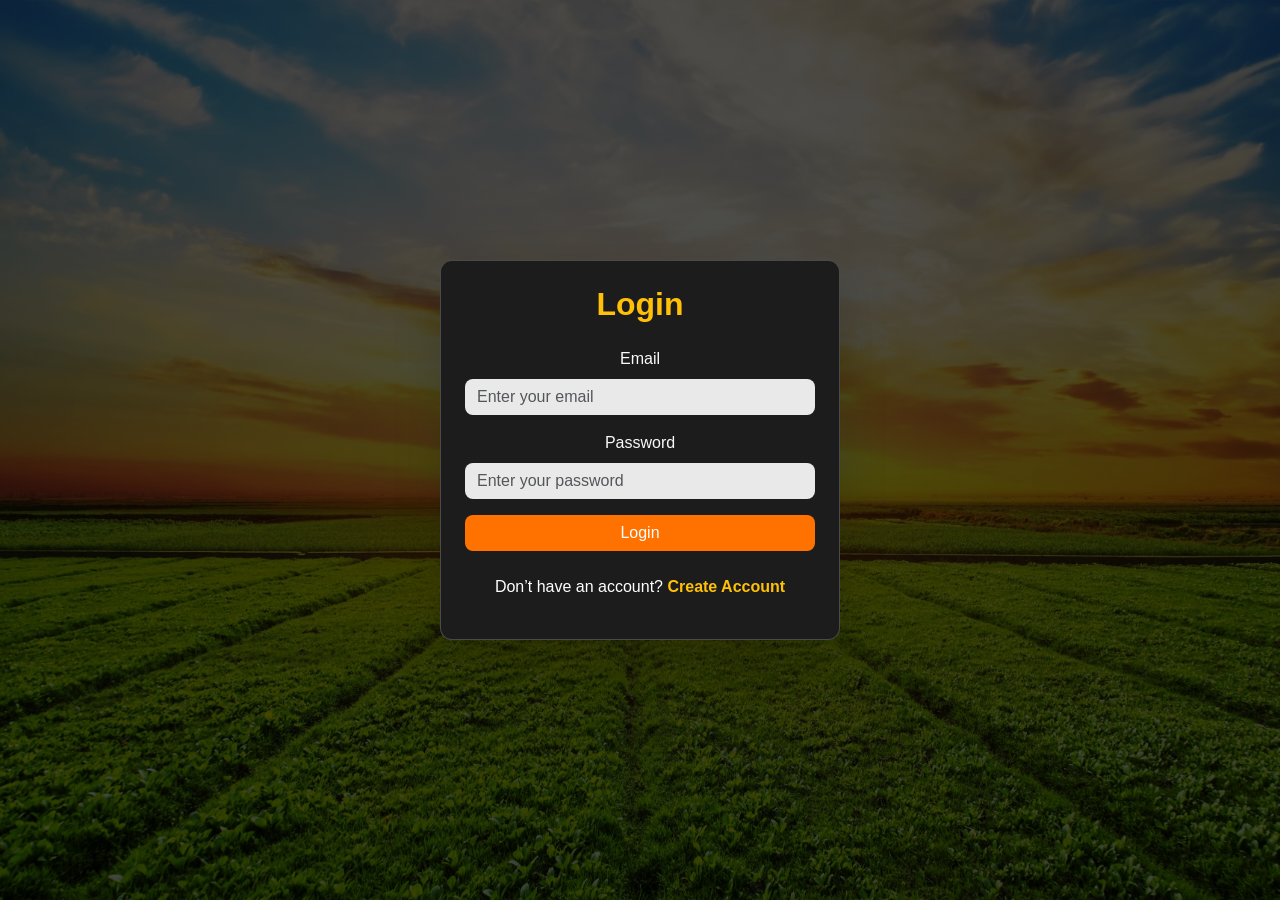
<file: login.html>
<!DOCTYPE html>
<html lang="en">
    <head>
        <meta charset="UTF-8">
        <meta name="viewport" content="width=device-width, initial-scale=1.0">
        <title>Login - Byte Technology</title>

        <!-- Bootstrap CSS -->
        <link href="https://cdn.jsdelivr.net/npm/bootstrap@5.3.3/dist/css/bootstrap.min.css" rel="stylesheet">

        <!-- Custom CSS -->
        <link rel="stylesheet" href="styles.css">
    </head>
    <body>

        <!-- Main Contents -->
        <main class="d-flex justify-content-center align-items-center flex-column">
            <div class="login-card p-4 shadow-lg">
                <h2 class="text-center mb-4 text-warning fw-bold">Login</h2>

                <form>
                    <div class="mb-3">
                        <label class="form-label text-light">Email</label>
                        <input type="email" class="form-control" placeholder="Enter your email" required>
                    </div>
                    <div class="mb-3">
                        <label class="form-label text-light">Password</label>
                        <input type="password" class="form-control" placeholder="Enter your password" required>
                    </div>

                    <button type="submit" class="btn btn-custom w-100 mb-2">Login</button>
                </form>

                <p class="text-center mt-3">
                    Don’t have an account?
                    <a href="#" id="openSignup" class="text-warning text-decoration-none fw-bold">Create Account</a>
                </p>
            </div>
        </main>

        <!-- Bootstrap JS -->
        <script src="https://cdn.jsdelivr.net/npm/bootstrap@5.3.3/dist/js/bootstrap.bundle.min.js"></script>

        <!-- Open Signup in new tab and close this -->
        <script>
            document.getElementById("openSignup").addEventListener("click", function(e) {
                e.preventDefault();
                window.open("signup.html", "_blank");
                window.close();
            });
        </script>

        <!-- Custom JS to Disable Right-Click and Keyboard Shortcuts -->
        <script>
            // Disable right-click
            document.addEventListener('contextmenu', event => event.preventDefault());

            // Disable Ctrl+A, Ctrl+C, Ctrl+X, Ctrl+S, Ctrl+U
            document.addEventListener('keydown', event => {
                if (event.ctrlKey && ['a', 'c', 'x', 's', 'u'].includes(event.key.toLowerCase())) {
                    event.preventDefault();
                }
            });
        </script>

    </body>
</html>
</file>
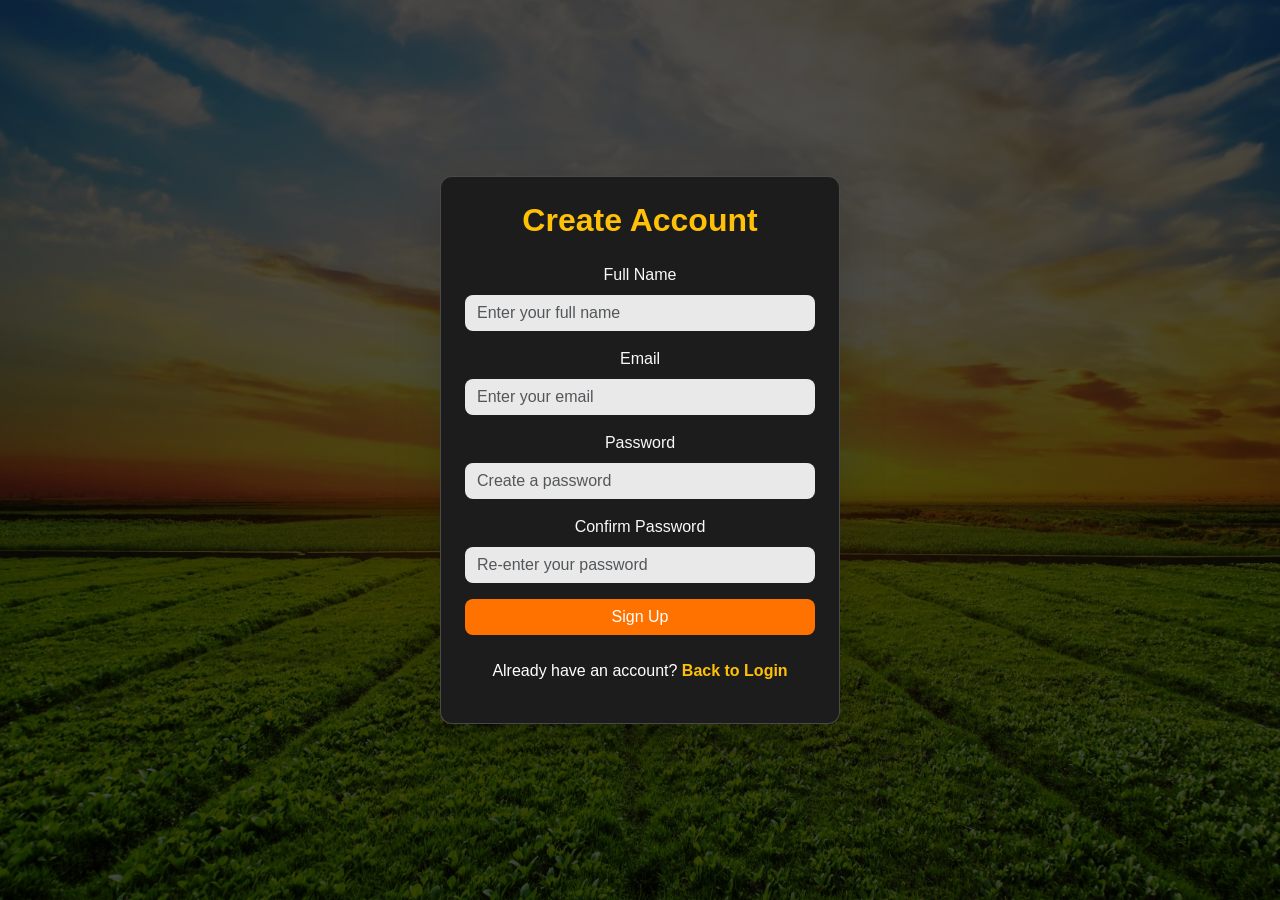
<file: signup.html>
<!DOCTYPE html>
<html lang="en">
    <head>
        <meta charset="UTF-8">
        <meta name="viewport" content="width=device-width, initial-scale=1.0">
        <title>Sign Up - Byte Technology</title>

        <!-- Bootstrap CSS -->
        <link href="https://cdn.jsdelivr.net/npm/bootstrap@5.3.3/dist/css/bootstrap.min.css" rel="stylesheet">

        <!-- Custom CSS -->
        <link rel="stylesheet" href="styles.css">
    </head>
    <body>

        <!-- Main Contents -->
        <main class="d-flex justify-content-center align-items-center flex-column">
            <div class="login-card p-4 shadow-lg">
                <h2 class="text-center mb-4 text-warning fw-bold">Create Account</h2>

                <form>
                    <div class="mb-3">
                        <label class="form-label text-light">Full Name</label>
                        <input type="text" class="form-control" placeholder="Enter your full name" required>
                    </div>
                    <div class="mb-3">
                        <label class="form-label text-light">Email</label>
                        <input type="email" class="form-control" placeholder="Enter your email" required>
                    </div>
                    <div class="mb-3">
                        <label class="form-label text-light">Password</label>
                        <input type="password" class="form-control" placeholder="Create a password" required>
                    </div>
                    <div class="mb-3">
                        <label class="form-label text-light">Confirm Password</label>
                        <input type="password" class="form-control" placeholder="Re-enter your password" required>
                    </div>

                    <button type="submit" class="btn btn-custom w-100 mb-2">Sign Up</button>
                </form>

                <p class="text-center mt-3">
                    Already have an account?
                    <a href="#" id="backToLogin" class="text-warning text-decoration-none fw-bold">Back to Login</a>
                </p>
            </div>
        </main>

        <!-- Bootstrap JS -->
        <script src="https://cdn.jsdelivr.net/npm/bootstrap@5.3.3/dist/js/bootstrap.bundle.min.js"></script>

        <!-- Open Login in new tab and close this -->
        <script>
            document.getElementById("backToLogin").addEventListener("click", function(e) {
                e.preventDefault();
                window.open("login.html", "_blank");
                window.close();
            });
        </script>

        <!-- Custom JS to Disable Right-Click and Keyboard Shortcuts -->
        <script>
            // Disable right-click
            document.addEventListener('contextmenu', event => event.preventDefault());

            // Disable Ctrl+A, Ctrl+C, Ctrl+X, Ctrl+S, Ctrl+U
            document.addEventListener('keydown', event => {
                if (event.ctrlKey && ['a', 'c', 'x', 's', 'u'].includes(event.key.toLowerCase())) {
                    event.preventDefault();
                }
            });
        </script>

    </body>
</html>
</file>
<file: styles.css>
/* ===== Global Styles ===== */
body {
    margin: 0;
    padding: 0;
    font-family: Arial, sans-serif;
    background: linear-gradient(to top, rgba(0,0,0,0.7), rgba(0,0,0,0.7)), url("1.jpg") center/cover no-repeat;
    color: white;
    min-height: 100vh;
    display: flex;
    flex-direction: column;
    
    /*-- Prevent Text Selection --*/
    -webkit-user-select: none; /* Safari */
    -moz-user-select: none;    /* Firefox */
    -ms-user-select: none;     /* IE10+ */
    user-select: none;         /* Standard */
}

/* ===== Header ===== */
header {
    width: 100%;
    background: rgba(0, 0, 0, 0.6);
    padding: 10px 0;
}

/* ===== Logo/Brand ===== */
header h1, 
.navbar-brand {
    color: #ff7200 !important;
    font-weight: bold;
    font-size: 1.8rem;
    margin-bottom: 0;
}

/* ===== Nav Bar Links ===== */
nav a,
.navbar-nav .nav-link {
    color: white !important;
    font-weight: bold;
    margin: 0 10px;
    transition: 0.3s;
}

nav a:hover,
.navbar-nav .nav-link:hover,
.navbar-nav .nav-link.active {
    color: #ff7200 !important;
}

/* ===== Header Layout Fix ===== */
.navbar-nav {
    flex: 1;
    justify-content: center; /* Center nav items */
}

.navbar-brand {
    margin-right: auto; /* Logo stays on left */
}

#cart-container {
    position: relative;
}

#cart-preview {
    right: 0;
    min-width: 220px;
}

/* ===== Login Button ===== */
.btn-custom {
    background-color: #ff7200;
    color: white;
    border: none;
    border-radius: 8px;
    padding: 6px 16px;
    transition: 0.3s;
}

.btn-custom:hover {
    background-color: white;
    color: #ff7200;
    font-weight: bold;
}

/* ===== Main Content ===== */
main {
    flex: 1;
    display: flex;
    flex-direction: column;
    align-items: center;
    justify-content: center;
    text-align: center;
    padding: 40px 20px;
}

span {
    color: #ff7200;
    font-weight: bold;
}

/* ===== Footer ===== */
footer {
    width: 100%;
    background: rgba(0, 0, 0, 0.6);
    text-align: center;
    padding: 30px 15px;
    color: white;
    font-size: 14px;
}

footer h5 {
    color: #ff7200;
    margin-bottom: 10px;
    font-weight: bold;
}

footer p {
    margin: 5px 0;
}

footer .social-icons {
    display: flex;
    justify-content: center;
    flex-wrap: wrap;
}

footer ion-icon {
    color: white;
    font-size: 24px;
    margin: 5px;
    transition: 0.3s;
    vertical-align: middle;
}

footer ion-icon:hover {
    color: #ff7200;
    transform: scale(1.1);
}

footer hr {
    border-color: rgba(255, 255, 255, 0.2);
}

/* ===== Index Page ===== */
.index-hero {
    max-width: 800px;
}

.index-hero h2 span {
    color: #ff7200;
}

.index-hero .btn-custom {
    background: #ff7200;
    color: white;
    border: none;
    padding: 10px 25px;
    border-radius: 5px;
    transition: 0.3s;
}

.index-hero .btn-custom:hover {
    background: white;
    color: #ff7200;
    font-weight: bold;
}

/* ===== About Page ===== */
.about-card {
    background: rgba(255, 255, 255, 0.1);
    border-radius: 10px;
    padding: 20px;
    transition: 0.3s;
}

.about-card:hover {
    background: rgba(255, 255, 255, 0.2);
    transform: translateY(-5px);
}

/* ===== Products / Services Page ===== */
.product-grid {
    display: grid;
    grid-template-columns: repeat(auto-fit, minmax(250px, 1fr));
    gap: 20px;
    width: 100%;
    max-width: 1000px;
    margin: 0 auto;
}

.product-card {
    position: relative;
    background: rgba(255, 255, 255, 0.05);
    border-radius: 10px;
    overflow: hidden;
    text-align: center;
    transition: transform 0.3s ease;
    cursor: pointer;
}

.product-card img {
    width: 100%;
    height: 250px;
    object-fit: cover;
    transition: transform 0.5s ease, filter 0.5s ease;
}

.product-card h3 {
    color: #ff7200;
    margin: 10px 0;
    font-weight: bold;
    z-index: 2;
    position: relative;
}

.product-overlay {
    position: absolute;
    inset: 0;
    background: rgba(0, 0, 0, 0.8);
    color: white;
    opacity: 0;
    transform: translateY(100%);
    transition: all 0.5s ease;
    display: flex;
    flex-direction: column;
    justify-content: center;
    align-items: center;
    padding: 20px;
    text-align: center;
    border-radius: 10px;
}

.product-overlay p {
    margin-bottom: 10px;
}

.product-overlay .btn-custom {
    background: #ff7200;
    color: white;
    border: none;
    border-radius: 5px;
    padding: 8px 16px;
    margin: 5px;
    transition: 0.3s ease;
}

.product-overlay .btn-custom:hover {
    background: white;
    color: #ff7200;
    font-weight: bold;
}

.product-card:hover {
    transform: translateY(-5px);
    box-shadow: 0 8px 25px rgba(0, 0, 0, 0.5);
}

.product-card:hover img {
    transform: scale(1.1);
    filter: brightness(0.6);
}

.product-card:hover .product-overlay {
    opacity: 1;
    transform: translateY(0);
}

/* ===== Cart Popup ===== */
#cart-popup {
    position: fixed;
    bottom: 30px;
    right: 30px;
    background-color: #ff7200;
    color: white;
    padding: 10px 20px;
    border-radius: 8px;
    opacity: 0;
    transform: translateY(20px);
    transition: opacity 0.4s, transform 0.4s;
    z-index: 1000;
}

#cart-popup.show {
    opacity: 1;
    transform: translateY(0);
}

#cart-container {
    position: relative;
}

#cart-preview {
    position: absolute;
    top: 45px;
    right: 0;
    width: 220px;
    background: rgba(0,0,0,0.9);
    border-radius: 8px;
    color: white;
    padding: 10px;
    opacity: 0;
    pointer-events: none;
    transform: translateY(-10px);
    transition: all 0.3s ease;
}

#cart-preview.show {
    opacity: 1;
    pointer-events: auto;
    transform: translateY(0);
}

#cart-preview ul {
    padding-left: 0;
    text-align: left;
}

#cart-preview li {
    font-size: 14px;
    margin-bottom: 5px;
}

/* ===== Order Page / Cart Item Cards ===== */
#cart-items {
    display: flex;
    flex-direction: column;
    align-items: center;
    gap: 25px;
    margin-top: 30px;
    width: 100%;
}

#cart-items .card {
    width: 100%;
    max-width: 900px;
    min-height: 180px;
    background: rgba(255, 255, 255, 0.1);
    border: none;
    border-radius: 12px;
    overflow: hidden;
    display: flex;
    align-items: center;
    gap: 20px;
    padding: 20px;
    color: white;
    transition: transform 0.3s ease, opacity 0.3s ease, box-shadow 0.3s ease;
}

#cart-items .card img {
    width: 180px;
    height: 150px;
    object-fit: cover;
    border-radius: 10px;
}

#cart-items .card-body {
    flex: 1;
    text-align: left;
}

#cart-items .card h5 {
    color: #ff7200;
    font-weight: bold;
    margin-bottom: 10px;
}

#cart-items .card p {
    margin: 3px 0;
    font-size: 1.05rem;
}

#cart-items .btn {
    border-radius: 6px;
    padding: 6px 14px;
}

#cart-items .card:hover {
    transform: translateY(-4px);
    box-shadow: 0 8px 20px rgba(0, 0, 0, 0.5);
}

#cart-items .card.removing {
    opacity: 0;
    transform: scale(0.9);
    transition: all 0.4s ease;
}

/* ===== Order Page ===== */
.order-form {
    background: rgba(255, 255, 255, 0.1);
    border-radius: 10px;
    padding: 20px;
}

.order-form input,
.order-form textarea,
.order-form select {
    background: rgba(255,255,255,0.9);
    border: none;
    border-radius: 8px;
}

.order-form input:focus,
.order-form textarea:focus,
.order-form select:focus {
    outline: 2px solid #ff7200;
    box-shadow: none;
}

/* ===== Details Page ===== */
#product-img {
    transition: transform 0.4s ease, box-shadow 0.4s ease;
}

#product-img:hover {
    transform: scale(1.25);
    box-shadow: 0 8px 25px rgba(0, 0, 0, 0.5);
}

/* ===== Contact Page ===== */
.contact-info {
    display: flex;
    justify-content: space-around;
    flex-wrap: wrap;
    width: 100%;
    max-width: 800px;
    margin-top: 40px;
}

.contact-form {
    background: rgba(255, 255, 255, 0.1);
    margin: 30px 0;
    padding: 30px;
    max-width: 600px;
    border-radius: 10px;
}

.contact-form input,
.contact-form textarea {
    width: 100%;
    padding: 10px;
    margin-bottom: 15px;
    border: none;
    border-radius: 5px;
}

.contact-form button {
    background: #ff7200;
    color: white;
    border: none;
    padding: 10px 25px;
    border-radius: 5px;
    cursor: pointer;
    transition: 0.3s;
}

.contact-form button:hover {
    background: white;
    color: #ff7200;
    font-weight: bold;
}

/* ===== FAQ Page ===== */
.faq-item {
    background: rgba(255, 255, 255, 0.1);
    margin: 10px auto;
    max-width: 800px;
    border-radius: 10px;
    padding: 20px;
    cursor: pointer;
    transition: 0.3s;
}

.faq-item:hover {
    background: rgba(255, 255, 255, 0.2);
}

.faq-item h3 {
    color: #ff7200;
}

.faq-item p {
    display: none;
    margin-top: 10px;
}

.faq-item.active p {
    display: block;
}

/*===== Login Page =====*/
.login-card {
    background-color: #1c1c1c;
    border: 1px solid rgba(255, 255, 255, 0.2);
    border-radius: 12px;
    color: white;
    width: 100%;
    max-width: 400px;
}

.modal-backdrop {
    backdrop-filter: blur(30px);
    background-color: rgba(0, 0, 0, 0.5) !important;
}

.login-card input {
    background: rgba(255,255,255,0.9);
    border: none;
    border-radius: 8px;
}

.login-card input:focus {
    outline: 2px solid #ff7200;
    box-shadow: none;
}

.btn-custom {
    background-color: #ff7200;
    color: white;
    border: none;
    border-radius: 8px;
    transition: 0.3s;
}

.btn-custom:hover {
    background-color: white;
    color: #ff7200;
    font-weight: bold;
}
</file>
